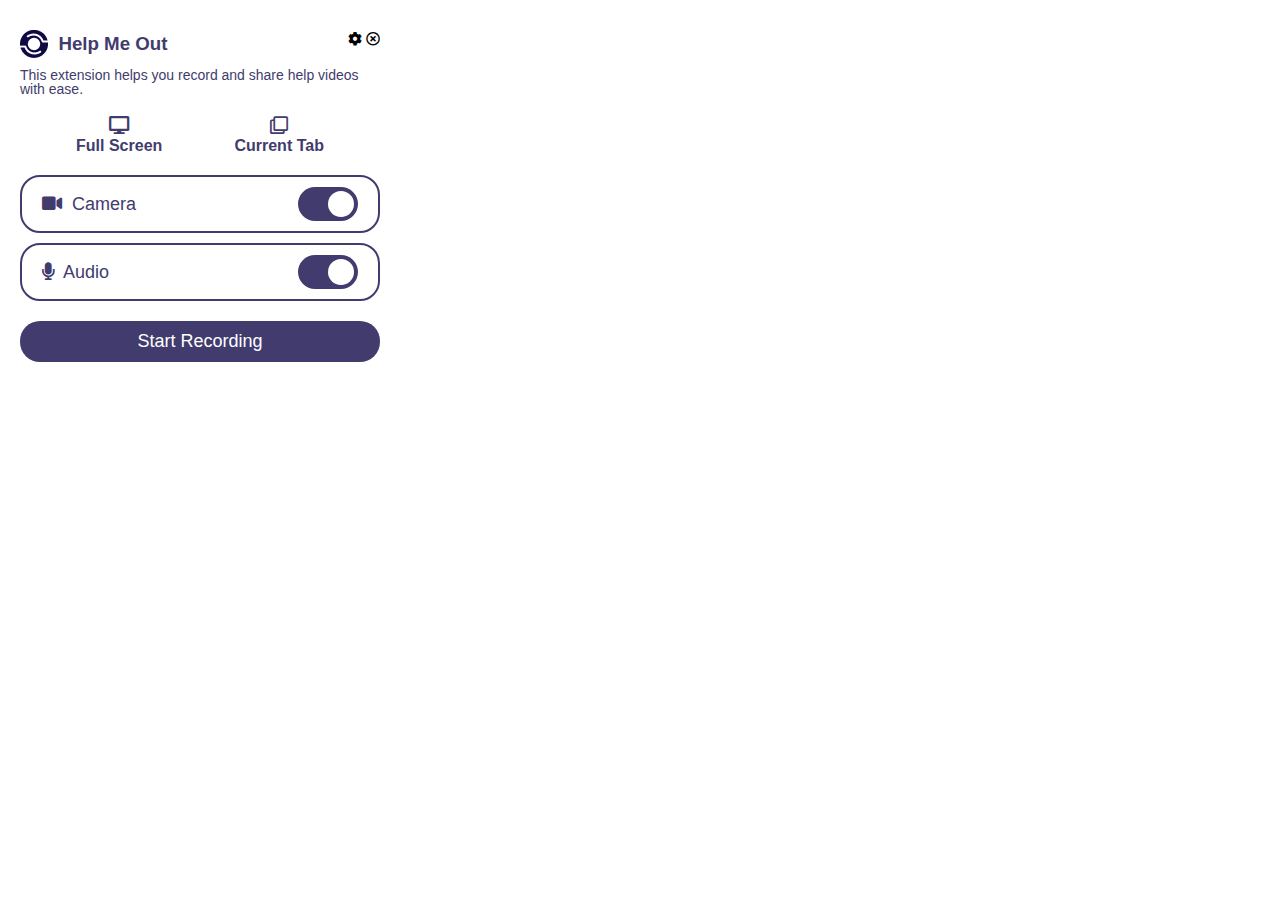
<file: popup.html>
<!DOCTYPE html>
<html lang="en">
<head>
    <meta charset="UTF-8">
    <meta name="viewport" content="width=device-width, initial-scale=1.0">
    <link rel="stylesheet" href="https://cdnjs.cloudflare.com/ajax/libs/font-awesome/5.15.4/css/all.min.css" integrity="sha512-1ycn6IcaQQ40/MKBW2W4Rhis/DbILU74C1vSrLJxCq57o941Ym01SwNsOMqvEBFlcgUa6xLiPY/NS5R+E6ztJQ==" crossorigin="anonymous" referrerpolicy="no-referrer" />
    <link rel="stylesheet" href="style.css">
    <title>Screen Recorder</title>
</head>
<body>
    <div class="popup-container">
        <div class="header">
            <h3><img src="icon.png" alt="Icon">&nbsp; Help Me Out</h3>
            <div class="tools">
                <button type="button" class="scr-nav-button"><i class="fas fa-cog"></i></button>
                <button type="button" class="scr-nav-button"><i class="far fa-times-circle"></i></button>
            </div>
        </div>
        <p class="help-text">
            This extension helps you record and share help videos with ease.
        </p>
        <div class="functions-box">
            <div class="functions">
                <span><i class="fas fa-desktop"></i></span>
                <span>Full Screen</span>
            </div>
            <div class="functions">
                <span><i class="far fa-clone"></i></span>
                <span>Current Tab</span>
            </div>
        </div>
        <div class="media-toggles">
            <div class="toggle-box">
                <p><i class="fas fa-video"></i>&nbsp;&nbsp;Camera</p>
                <span></span>
                <label class="switch">
                    <input type="checkbox" id="cameraCheck" checked>
                    <span class="slider round"></span>
                </label>
            </div>
            <div class="toggle-box">
                <p><i class="fas fa-microphone">&nbsp;&nbsp;</i>Audio</p>
                <label class="switch">
                    <input type="checkbox" id="audioCheck" checked>
                    <span class="slider round"></span>
                </label>
            </div>
        </div>
        <div class="btn-group">
            <button class="record-btn-block" id="mainStartButton">Start Recording</button>
        </div>
    </div>
    <script src="script.js"></script>
</body>
</html>
</file>
<file: style.css>
* {
    padding: 0;
    margin: 0;
    box-sizing: border-box;
    font-family: "Poppins", sans-serif;
}
#startButton{
    outline: none;
    border: none;
}
.scr-record-btn{
    outline: none;
    border: none;
    font-size: 13px;
    background-color: white;
    width: 40px;
    height: 40px;
    border-radius: 32px;
    padding: 10px;
    display: flex;
    justify-content: center;
    align-items: center;
    margin-bottom: 5px;
    transition: 0.5s;
    cursor: pointer;
}
.scr-record-btn:hover{
    background-color: rgba(141, 141, 141, 0.911);
}
.scr-record-btn:disabled{
    background-color: rgba(110, 110, 110, 0.815);
}

.scr-bottom-bar{
    background-color: #141414;
    color: white;
    display: flex;
    padding: 10px 20px;
    border-radius: 40px;
    flex-direction: row;
    
}
.scr-bottom-bar-cover{
    background-color: #6262622B;
    border-radius: 40px;
    padding: 5px;
    position: fixed;
    bottom: 10px;
    left: 20px;
}
.scr-timer-box{
    border-right: 1px solid white;
    padding: 0 10px;
    font-size: 20px;
    display: flex;
    justify-content: center;
    align-items: center;
}
.scr-dot{
    display: inline-block;
    width: 10px;
    height: 10px;
    background-color: red;
    border: 4px solid rgba(255, 0, 0, 0.34);
    border-radius: 50%;
    margin-left: 5px;
}
.scr-controls{
    padding: 0 15px;
    display: flex;
}
.scr-btn-group{
    display: flex;
    flex-direction: column;
    justify-content: space-between;
    align-items: center;
    margin-right: 10px;
}
.scr-btn-group > .scr-btn-text{
    font-size: 12px;
    color: white;
}
.src-del-btn{
    background-color: #4B4B4B;
    color: #BEBEBE;
}
.scr-timer{
    display: flex; 
    justify-content: center; 
    align-items: center;
}
@keyframes blinkDot {
    0%{
        opacity: 1;
    }
    100%{
        opacity: 0.4;
    }
}
.blinky{
    animation: blinkDot 1s alternate 0s infinite linear;
}

/* The Main Part */
.container{
    width: 80%;
    margin-left: auto;
    margin-right: auto;
}
.video-box{
    margin-top: 20px;
    width: 100%;
    height: 80vh;
}
video{
    width: 100%;
    height: 100%;
}
.download-button{
    padding: 15px 10px;
    border-radius: 10px;
    text-decoration: none;
    background-color: #141414;
    color: white;
    outline: none;
    border: none;
}
.download-box{
    display: flex;
    justify-content: flex-end;
    padding: 15px 0;
}

/* Popup.html */
.popup-container > *{
    color: #413C6D;
}

/* toggle switch */
.switch {
    position: relative;
    display: inline-block;
    width: 60px;
    height: 34px;
  }
  
  /* Hide default HTML checkbox */
  .switch input {
    opacity: 0;
    width: 0;
    height: 0;
  }
  
  /* The slider */
  .slider {
    position: absolute;
    cursor: pointer;
    top: 0;
    left: 0;
    right: 0;
    bottom: 0;
    background-color: #ccc;
    -webkit-transition: .4s;
    transition: .4s;
  }
  
  .slider:before {
    position: absolute;
    content: "";
    height: 26px;
    width: 26px;
    left: 4px;
    bottom: 4px;
    background-color: white;
    -webkit-transition: .4s;
    transition: .4s;
  }
  
  input:checked + .slider {
    background-color: #413C6D;
  }
  
  input:focus + .slider {
    box-shadow: 0 0 1px #413C6D;
  }
  
  input:checked + .slider:before {
    -webkit-transform: translateX(26px);
    -ms-transform: translateX(26px);
    transform: translateX(26px);
  }
  
  /* Rounded sliders */
  .slider.round {
    border-radius: 34px;
  }
  
  .slider.round:before {
    border-radius: 50%;
  }
.popup-container{
    width: 400px;
    border-radius: 20px;
    padding: 20px;
}
.popup-container .header{
    display: flex;
    justify-content: space-between;
    padding: 10px 0;
}
.popup-container .header h3{
    display: flex;
    justify-content: space-between;
    align-items: center;
}
.scr-nav-button{
    background: none;
    border: none;
    outline: none;
    font-size: 14px;
}
.help-text{
    font-size: 14px;
    line-height: 1;

}
.functions-box{
    padding: 20px;
    display: flex;
    justify-content: space-around;
}
.functions{
    display: flex;
    flex-direction: column;
    align-items: center;
    justify-content: space-between;
}
 .functions > span:first-child{
    font-size: 18px;
 }
 .functions > span:last-child{
    font-size: 16px;
    font-weight: 600;
 }

.toggle-box{
    display: flex;
    justify-content: space-between;
    align-items: center;
    padding: 10px 20px;
    border: 2px solid #413C6D;
    margin-bottom: 10px;
    border-radius: 20px;
    font-size: 18px;
}
.record-btn-block{
    border: none;
    outline: none;
    background: #413C6D;
    padding: 10px 20px;
    border-radius: 20px;
    text-align: center;
    margin-top: 10px;
    width: 100%;
    color: white;
    font-size: 18px;
}
</file>
